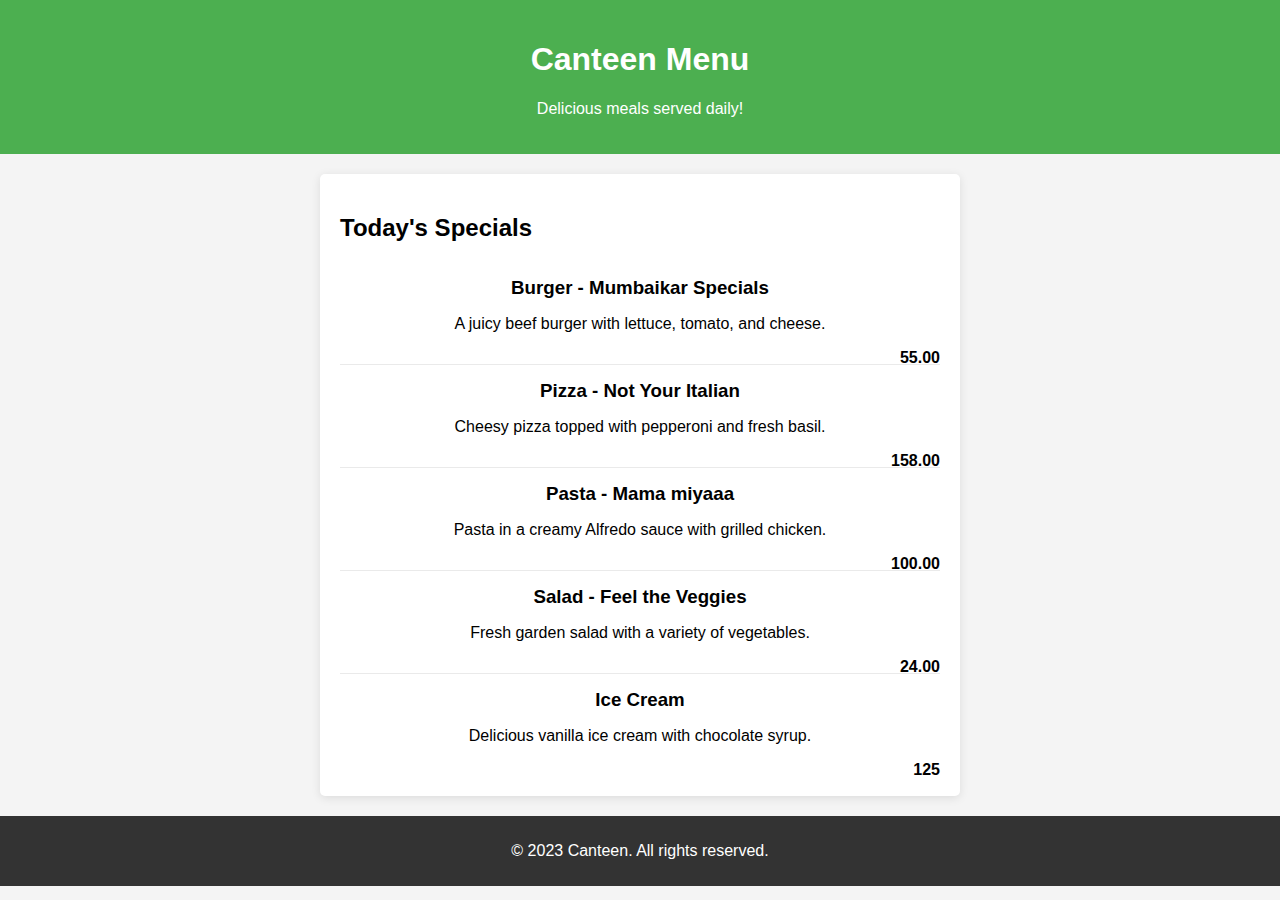
<file: index.html>
<!DOCTYPE html>
<html lang="en">
<head>
    <meta charset="UTF-8">
    <meta name="viewport" content="width=device-width, initial-scale=1.0">
    <title>Canteen Menu</title>
    <link rel="stylesheet" href="styles.css">
</head>
<body>
    <header>
        <h1>Canteen Menu</h1>
        <p>Delicious meals served daily!</p>
    </header>

    <main>
        <section class="menu">
            <h2>Today's Specials</h2>
            <div class="menu-item">
                <h3>Burger - Mumbaikar Specials</h3>
                <p>A juicy beef burger with lettuce, tomato, and cheese.</p>
                <span class="price">55.00</span>
            </div>
            <div class="menu-item">
                <h3>Pizza - Not Your Italian</h3>
                <p>Cheesy pizza topped with pepperoni and fresh basil.</p>
                <span class="price">158.00</span>
            </div>
            <div class="menu-item">
                <h3>Pasta - Mama miyaaa</h3>
                <p>Pasta in a creamy Alfredo sauce with grilled chicken.</p>
                <span class="price">100.00</span>
            </div>
            <div class="menu-item">
                <h3>Salad - Feel the Veggies</h3>
                <p>Fresh garden salad with a variety of vegetables.</p>
                <span class="price">24.00</span>
            </div>
            <div class="menu-item">
                <h3>Ice Cream</h3>
                <p>Delicious vanilla ice cream with chocolate syrup.</p>
                <span class="price">125</span>
            </div>
        </section>
    </main>

    <footer>
        <p>&copy; 2023 Canteen. All rights reserved.</p>
    </footer>
</body>
</html>
</file>
<file: styles.css>
body {
    font-family: Arial, sans-serif;
    margin: 0;
    padding: 0;
    background-color: #f4f4f4;
}

header {
    background-color: #4CAF50;
    color: white;
    text-align: center;
    padding: 20px 0;
}

main {
    padding: 20px;
}

.menu {
    max-width: 600px;
    margin: auto;
    background: white;
    border-radius: 5px;
    box-shadow: 0 2px 10px rgba(0, 0, 0, 0.1);
    padding: 20px;
}

.menu-item {
    border-bottom: 1px solid #eaeaea;
    padding: 15px 0;
}

.menu-item:last-child {
    border-bottom: none;
}

.menu-item h3 {
    margin: 0;
}

.price {
    float: right;
    font-weight: bold;
}

footer {
    text-align: center;
    padding: 10px 0;
    background-color: #333;
    color: white;
}
h3{
    text-align: center;
}
p{
    text-align: center;
}
</file>
